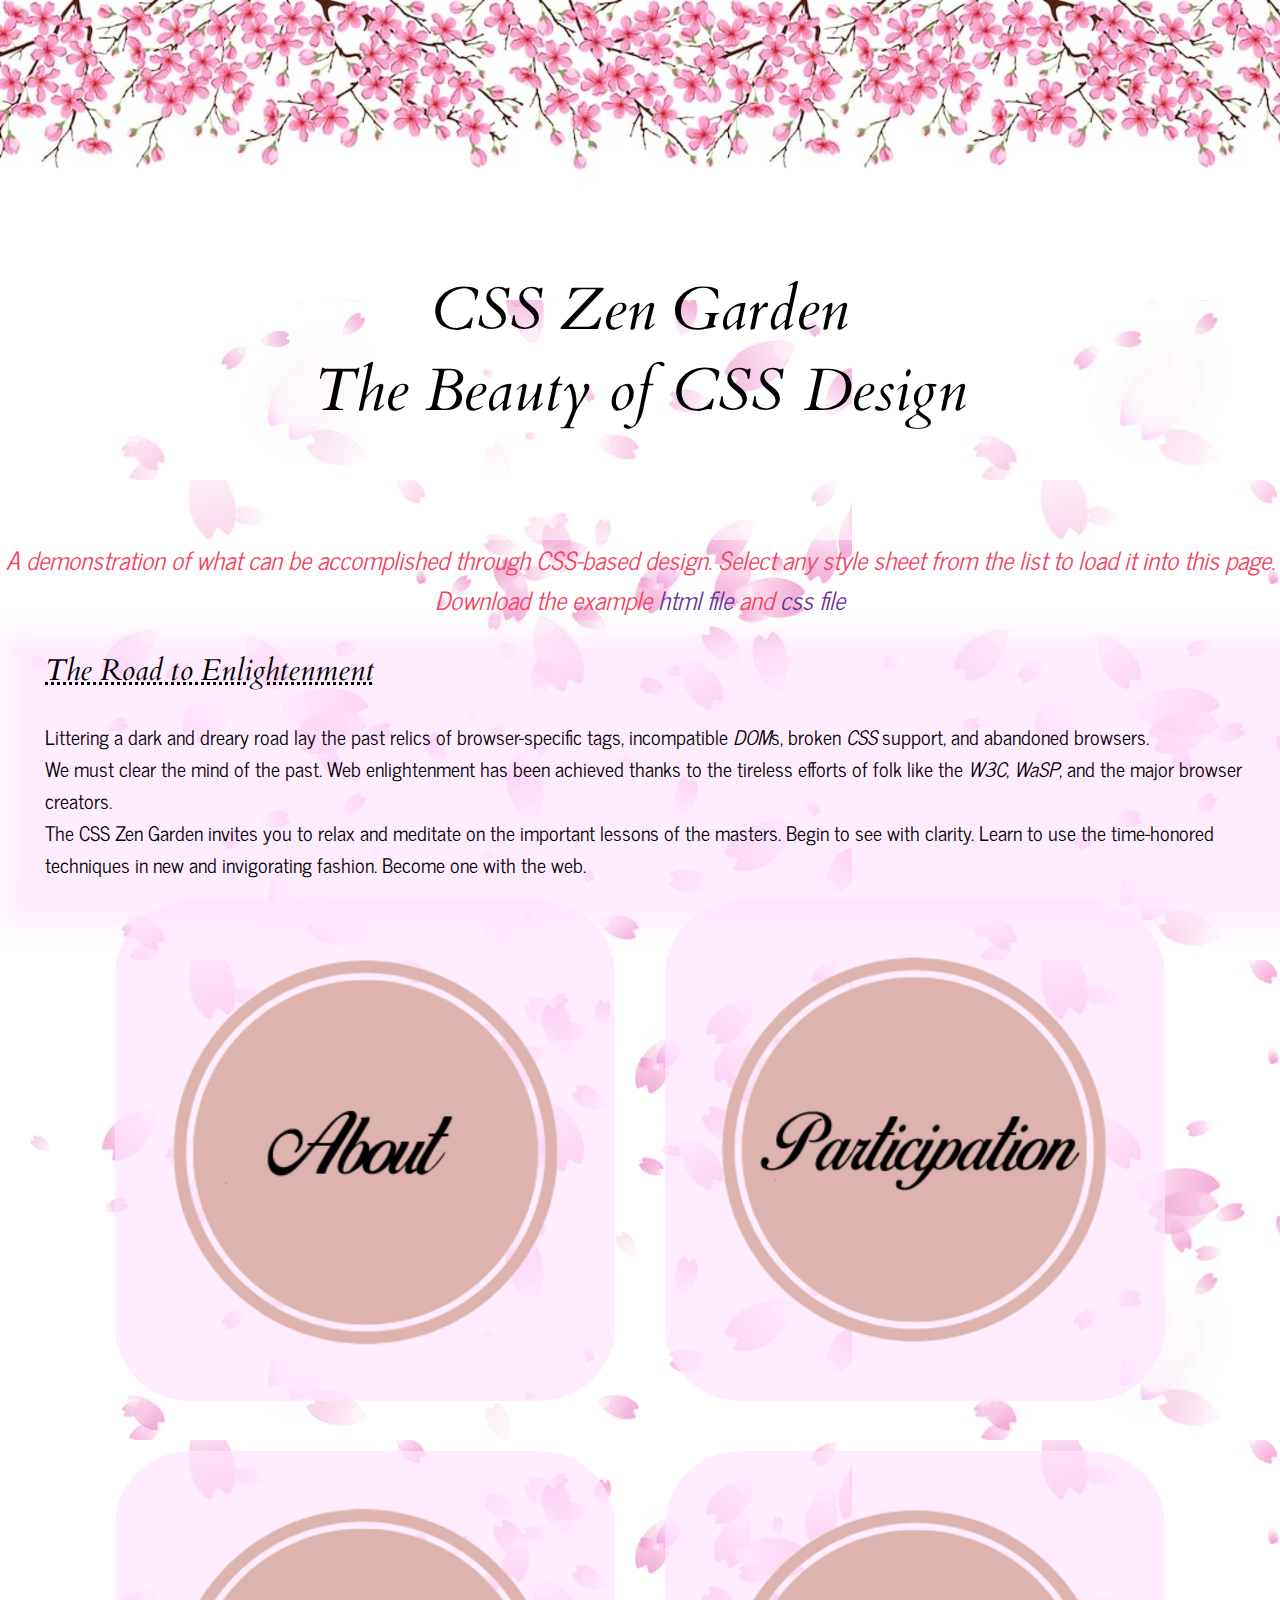
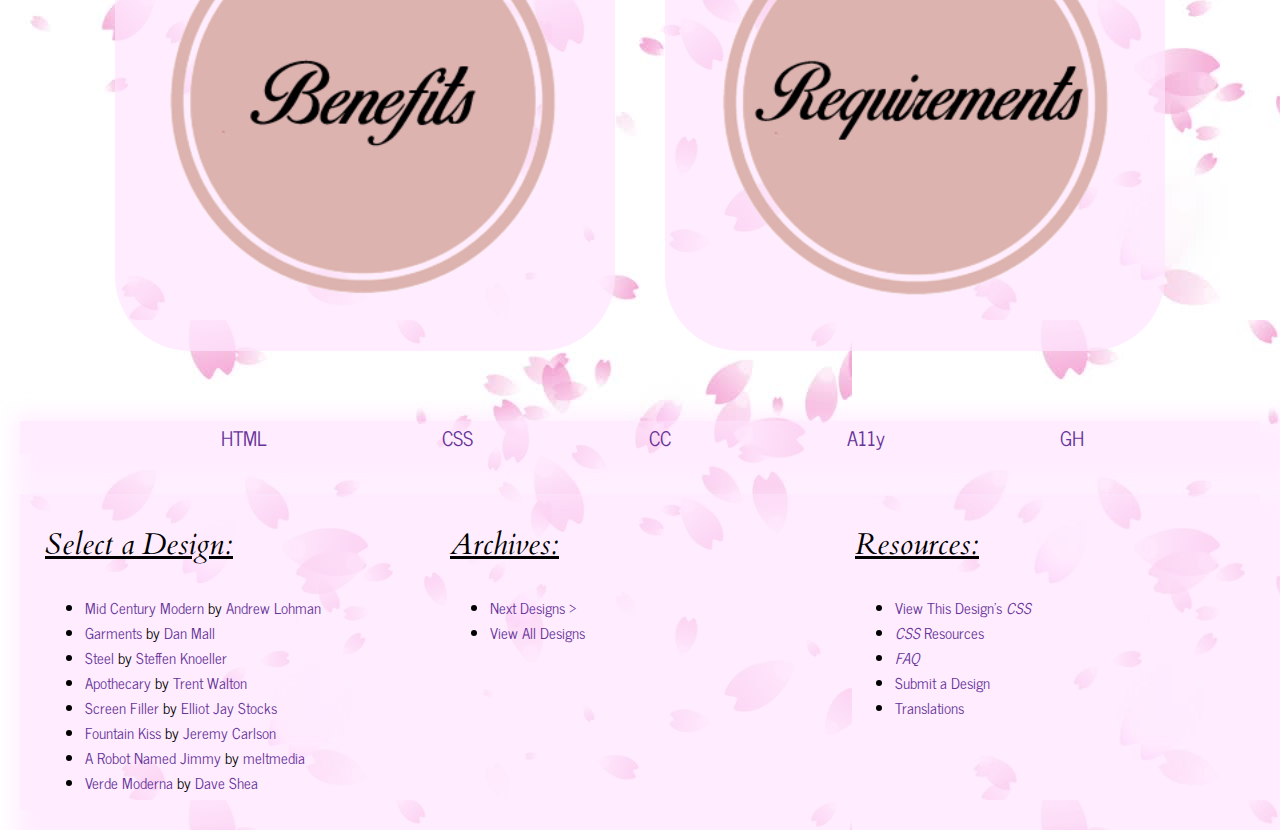
<file: css-zengarden/index.html>
<!DOCTYPE html>
<html lang="en">
<head>
	<meta charset="utf-8">
	<title>CSS Zen Garden: The Beauty of CSS Design</title>

	<link rel="stylesheet" media="screen" href="style.css">
	<link rel="alternate" type="application/rss+xml" title="RSS" href="http://www.csszengarden.com/zengarden.xml">

	<meta name="viewport" content="width=device-width, initial-scale=1.0">
	<meta name="author" content="Dave Shea">
	<meta name="description" content="A demonstration of what can be accomplished visually through CSS-based design.">
	<meta name="robots" content="all">


	<!--[if lt IE 9]>
	<script src="script/html5shiv.js"></script>
	<![endif]-->
</head>

<!--
	View source is a feature, not a bug. Thanks for your curiosity and
	interest in participating!
	Here are the submission guidelines for the new and improved csszengarden.com:
	- CSS3? Of course! Prefix for ALL browsers where necessary.
	- go responsive; test your layout at multiple screen sizes.
	- your browser testing baseline: IE9+, recent Chrome/Firefox/Safari, and iOS/Android
	- Graceful degradation is acceptable, and in fact highly encouraged.
	- use classes for styling. Don't use ids.
	- web fonts are cool, just make sure you have a license to share the files. Hosted 
	  services that are applied via the CSS file (ie. Google Fonts) will work fine, but
	  most that require custom HTML won't. TypeKit is supported, see the readme on this
	  page for usage instructions: https://github.com/mezzoblue/csszengarden.com/
	And a few tips on building your CSS file:
	- use :first-child, :last-child and :nth-child to get at non-classed elements
	- use ::before and ::after to create pseudo-elements for extra styling
	- use multiple background images to apply as many as you need to any element
	- use the Kellum Method for image replacement, if still needed. http://goo.gl/GXxdI
	- don't rely on the extra divs at the bottom. Use ::before and ::after instead.
		
-->

<body id="css-zen-garden">
<div class="page-wrapper">

	<section class="intro" id="zen-intro">
		<header role="banner">
			<h1>CSS Zen Garden</h1>
			<h2>The Beauty of <abbr title="Cascading Style Sheets">CSS</abbr> Design</h2>
		</header>

		<div class="summary" id="zen-summary" role="article">
			<p>A demonstration of what can be accomplished through <abbr title="Cascading Style Sheets">CSS</abbr>-based design. Select any style sheet from the list to load it into this page.</p>
			<p>Download the example <a href="/examples/index" title="This page's source HTML code, not to be modified.">html file</a> and <a href="/examples/style.css" title="This page's sample CSS, the file you may modify.">css file</a></p>
		</div>

		<div class="preamble" id="zen-preamble" role="article">
			<h3>The Road to Enlightenment</h3>
			<p>Littering a dark and dreary road lay the past relics of browser-specific tags, incompatible <abbr title="Document Object Model">DOM</abbr>s, broken <abbr title="Cascading Style Sheets">CSS</abbr> support, and abandoned browsers.</p>
			<p>We must clear the mind of the past. Web enlightenment has been achieved thanks to the tireless efforts of folk like the <abbr title="World Wide Web Consortium">W3C</abbr>, <abbr title="Web Standards Project">WaSP</abbr>, and the major browser creators.</p>
			<p>The CSS Zen Garden invites you to relax and meditate on the important lessons of the masters. Begin to see with clarity. Learn to use the time-honored techniques in new and invigorating fashion. Become one with the web.</p>
		</div>
	</section>

	<div class="main supporting" id="zen-supporting" role="main">
		<div class="explanation" id="zen-explanation" role="article">
			<h3>So What is This About?</h3>
			<p>There is a continuing need to show the power of <abbr title="Cascading Style Sheets">CSS</abbr>. The Zen Garden aims to excite, inspire, and encourage participation. To begin, view some of the existing designs in the list. Clicking on any one will load the style sheet into this very page. The <abbr title="HyperText Markup Language">HTML</abbr> remains the same, the only thing that has changed is the external <abbr title="Cascading Style Sheets">CSS</abbr> file. Yes, really.</p>
			<p><abbr title="Cascading Style Sheets">CSS</abbr> allows complete and total control over the style of a hypertext document. The only way this can be illustrated in a way that gets people excited is by demonstrating what it can truly be, once the reins are placed in the hands of those able to create beauty from structure. Designers and coders alike have contributed to the beauty of the web; we can always push it further.</p>
		</div>

		<div class="participation" id="zen-participation" role="article">
			<h3>Participation</h3>
			<p>Strong visual design has always been our focus. You are modifying this page, so strong <abbr title="Cascading Style Sheets">CSS</abbr> skills are necessary too, but the example files are commented well enough that even <abbr title="Cascading Style Sheets">CSS</abbr> novices can use them as starting points. Please see the <a href="http://www.mezzoblue.com/zengarden/resources/" title="A listing of CSS-related resources"><abbr title="Cascading Style Sheets">CSS</abbr> Resource Guide</a> for advanced tutorials and tips on working with <abbr title="Cascading Style Sheets">CSS</abbr>.</p>
			<p>You may modify the style sheet in any way you wish, but not the <abbr title="HyperText Markup Language">HTML</abbr>. This may seem daunting at first if you&#8217;ve never worked this way before, but follow the listed links to learn more, and use the sample files as a guide.</p>
			<p>Download the sample <a href="/examples/index" title="This page's source HTML code, not to be modified.">HTML</a> and <a href="/examples/style.css" title="This page's sample CSS, the file you may modify.">CSS</a> to work on a copy locally. Once you have completed your masterpiece (and please, don&#8217;t submit half-finished work) upload your <abbr title="Cascading Style Sheets">CSS</abbr> file to a web server under your control. <a href="http://www.mezzoblue.com/zengarden/submit/" title="Use the contact form to send us your CSS file">Send us a link</a> to an archive of that file and all associated assets, and if we choose to use it we will download it and place it on our server.</p>
		</div>

		<div class="benefits" id="zen-benefits" role="article">
			<h3>Benefits</h3>
			<p>Why participate? For recognition, inspiration, and a resource we can all refer to showing people how amazing <abbr title="Cascading Style Sheets">CSS</abbr> really can be. This site serves as equal parts inspiration for those working on the web today, learning tool for those who will be tomorrow, and gallery of future techniques we can all look forward to.</p>
		</div>

		<div class="requirements" id="zen-requirements" role="article">
			<h3>Requirements</h3>
			<p>Where possible, we would like to see mostly <abbr title="Cascading Style Sheets, levels 1 and 2">CSS 1 &amp; 2</abbr> usage. <abbr title="Cascading Style Sheets, levels 3 and 4">CSS 3 &amp; 4</abbr> should be limited to widely-supported elements only, or strong fallbacks should be provided. The CSS Zen Garden is about functional, practical <abbr title="Cascading Style Sheets">CSS</abbr> and not the latest bleeding-edge tricks viewable by 2% of the browsing public. The only real requirement we have is that your <abbr title="Cascading Style Sheets">CSS</abbr> validates.</p>
			<p>Luckily, designing this way shows how well various browsers have implemented <abbr title="Cascading Style Sheets">CSS</abbr> by now. When sticking to the guidelines you should see fairly consistent results across most modern browsers. Due to the sheer number of user agents on the web these days &#8212; especially when you factor in mobile &#8212; pixel-perfect layouts may not be possible across every platform. That&#8217;s okay, but do test in as many as you can. Your design should work in at least IE9+ and the latest Chrome, Firefox, iOS and Android browsers (run by over 90% of the population).</p>
			<p>We ask that you submit original artwork. Please respect copyright laws. Please keep objectionable material to a minimum, and try to incorporate unique and interesting visual themes to your work. We&#8217;re well past the point of needing another garden-related design.</p>
			<p>This is a learning exercise as well as a demonstration. You retain full copyright on your graphics (with limited exceptions, see <a href="http://www.mezzoblue.com/zengarden/submit/guidelines/">submission guidelines</a>), but we ask you release your <abbr title="Cascading Style Sheets">CSS</abbr> under a Creative Commons license identical to the <a href="http://creativecommons.org/licenses/by-nc-sa/3.0/" title="View the Zen Garden's license information.">one on this site</a> so that others may learn from your work.</p>
			<p role="contentinfo">By <a href="http://www.mezzoblue.com/">Dave Shea</a>. Bandwidth graciously donated by <a href="http://www.mediatemple.net/">mediatemple</a>. Now available: <a href="http://www.amazon.com/exec/obidos/ASIN/0321303474/mezzoblue-20/">Zen Garden, the book</a>.</p>
		</div>

		<footer>
			<a href="http://validator.w3.org/check/referer" title="Check the validity of this site&#8217;s HTML" class="zen-validate-html">HTML</a>
			<a href="http://jigsaw.w3.org/css-validator/check/referer" title="Check the validity of this site&#8217;s CSS" class="zen-validate-css">CSS</a>
			<a href="http://creativecommons.org/licenses/by-nc-sa/3.0/" title="View the Creative Commons license of this site: Attribution-NonCommercial-ShareAlike." class="zen-license">CC</a>
			<a href="http://mezzoblue.com/zengarden/faq/#aaa" title="Read about the accessibility of this site" class="zen-accessibility">A11y</a>
			<a href="https://github.com/mezzoblue/csszengarden.com" title="Fork this site on Github" class="zen-github">GH</a>
		</footer>

	</div>


	<aside class="sidebar" role="complementary">
		<div class="wrapper">

			<div class="design-selection" id="design-selection">
				<h3 class="select">Select a Design:</h3>
				<nav role="navigation">
					<ul>
					<li>
						<a href="/221/" class="design-name">Mid Century Modern</a> by						<a href="http://andrewlohman.com/" class="designer-name">Andrew Lohman</a>
					</li>					<li>
						<a href="/220/" class="design-name">Garments</a> by						<a href="http://danielmall.com/" class="designer-name">Dan Mall</a>
					</li>					<li>
						<a href="/219/" class="design-name">Steel</a> by						<a href="http://steffen-knoeller.de" class="designer-name">Steffen Knoeller</a>
					</li>					<li>
						<a href="/218/" class="design-name">Apothecary</a> by						<a href="http://trentwalton.com" class="designer-name">Trent Walton</a>
					</li>					<li>
						<a href="/217/" class="design-name">Screen Filler</a> by						<a href="http://elliotjaystocks.com/" class="designer-name">Elliot Jay Stocks</a>
					</li>					<li>
						<a href="/216/" class="design-name">Fountain Kiss</a> by						<a href="http://jeremycarlson.com" class="designer-name">Jeremy Carlson</a>
					</li>					<li>
						<a href="/215/" class="design-name">A Robot Named Jimmy</a> by						<a href="http://meltmedia.com/" class="designer-name">meltmedia</a>
					</li>					<li>
						<a href="/214/" class="design-name">Verde Moderna</a> by						<a href="http://www.mezzoblue.com/" class="designer-name">Dave Shea</a>
					</li>					</ul>
				</nav>
			</div>

			<div class="design-archives" id="design-archives">
				<h3 class="archives">Archives:</h3>
				<nav role="navigation">
					<ul>
						<li class="next">
							<a href="/214/page1">
								Next Designs <span class="indicator">&rsaquo;</span>
							</a>
						</li>
						<li class="viewall">
							<a href="http://www.mezzoblue.com/zengarden/alldesigns/" title="View every submission to the Zen Garden.">
								View All Designs							</a>
						</li>
					</ul>
				</nav>
			</div>

			<div class="zen-resources" id="zen-resources">
				<h3 class="resources">Resources:</h3>
				<ul>
					<li class="view-css">
						<a href="style.css" title="View the source CSS file of the currently-viewed design.">
							View This Design&#8217;s <abbr title="Cascading Style Sheets">CSS</abbr>						</a>
					</li>
					<li class="css-resources">
						<a href="http://www.mezzoblue.com/zengarden/resources/" title="Links to great sites with information on using CSS.">
							<abbr title="Cascading Style Sheets">CSS</abbr> Resources						</a>
					</li>
					<li class="zen-faq">
						<a href="http://www.mezzoblue.com/zengarden/faq/" title="A list of Frequently Asked Questions about the Zen Garden.">
							<abbr title="Frequently Asked Questions">FAQ</abbr>						</a>
					</li>
					<li class="zen-submit">
						<a href="http://www.mezzoblue.com/zengarden/submit/" title="Send in your own CSS file.">
							Submit a Design						</a>
					</li>
					<li class="zen-translations">
						<a href="http://www.mezzoblue.com/zengarden/translations/" title="View translated versions of this page.">
							Translations						</a>
					</li>
				</ul>
			</div>
		</div>
	</aside>


</div>

<!--
	These superfluous divs/spans were originally provided as catch-alls to add extra imagery.
	These days we have full ::before and ::after support, favour using those instead.
	These only remain for historical design compatibility. They might go away one day.
		
-->
<div class="extra1" role="presentation"></div><div class="extra2" role="presentation"></div><div class="extra3" role="presentation"></div>
<div class="extra4" role="presentation"></div><div class="extra5" role="presentation"></div><div class="extra6" role="presentation"></div>

</body>
</html>
</file>
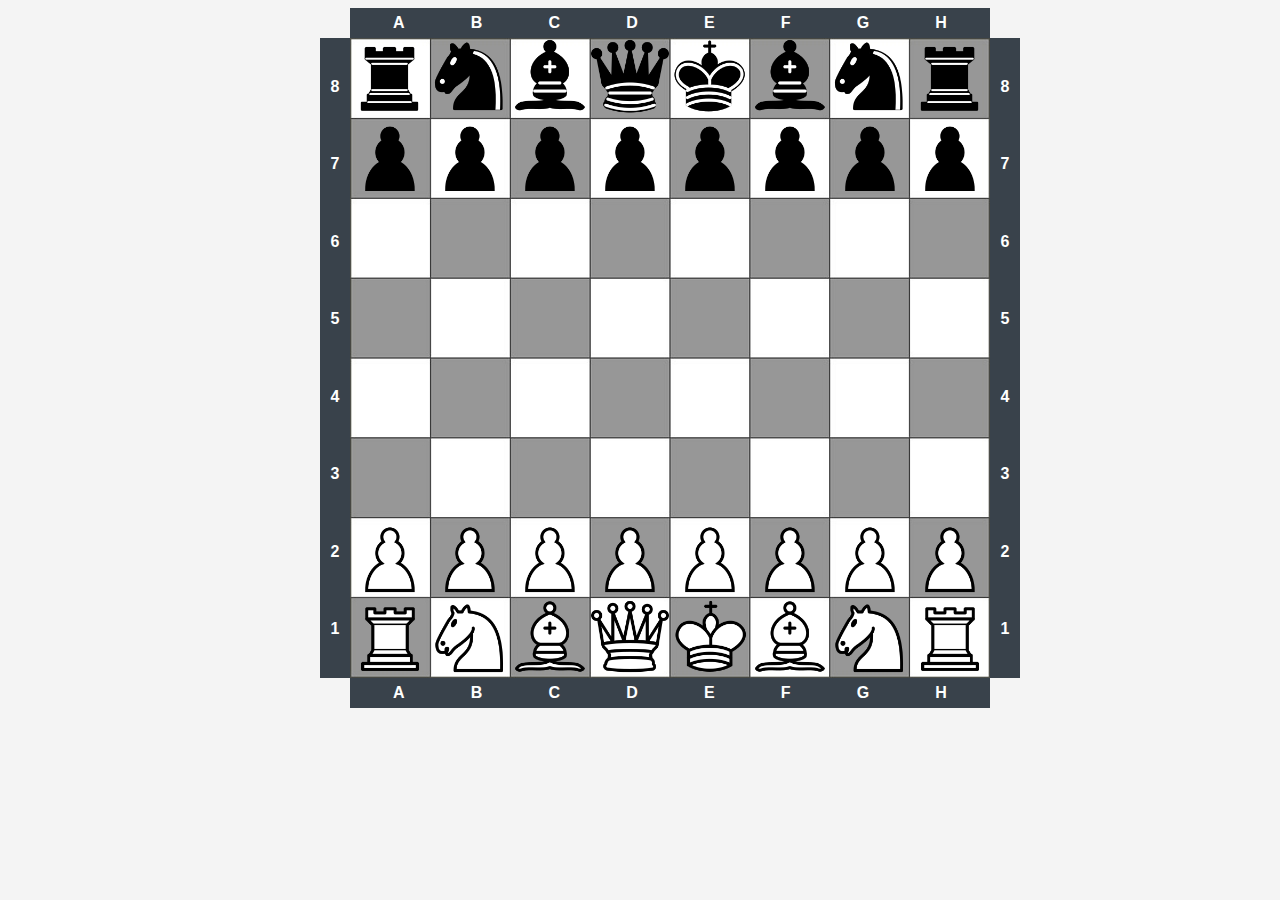
<file: grid-chessboard/index.html>
<!DOCTYPE html>
<html lang="en">
<head>
    <meta charset="UTF-8">
    <meta name="viewport" content="width=device-width, initial-scale=1.0">
    <meta http-equiv="X-UA-Compatible" content="ie=edge">
    <link rel="stylesheet" href="style.css">
    <title>Chessboard</title>
</head>

<body>
<div class="chessboard">
    <div class="chess-grid">
        <!-- black pieces -->
        <div class="bl-pawn1"><img src="images/black-pawn.png" alt="pawn"></div>
        <div class="bl-pawn2"><img src="images/black-pawn.png" alt="pawn"></div>
        <div class="bl-pawn3"><img src="images/black-pawn.png" alt="pawn"></div>
        <div class="bl-pawn4"><img src="images/black-pawn.png" alt="pawn"></div>
        <div class="bl-pawn5"><img src="images/black-pawn.png" alt="pawn"></div>
        <div class="bl-pawn6"><img src="images/black-pawn.png" alt="pawn"></div>
        <div class="bl-pawn7"><img src="images/black-pawn.png" alt="pawn"></div>
        <div class="bl-pawn8"><img src="images/black-pawn.png" alt="pawn"></div>
        <div class="bl-rook1"> <img src="images/black-rook.png" alt="rook1b"></div>
        <div class="bl-rook2"> <img src="images/black-rook.png" alt="rook2b"></div>
        <div class="bl-knight1"> <img src="images/black-knight.png" alt="knight1b"></div>
        <div class="bl-knight2"> <img src="images/black-knight.png" alt="knight2b"></div>
        <div class="bl-bishop1"> <img src="images/black-bishop.png" alt="bishop1b"></div>
        <div class="bl-bishop2"> <img src="images/black-bishop.png" alt="bishop2b"></div>
        <div class="king-black"><img src="images/black-king.png" alt="king"></div>
        <div class="queen-black"><img src="images/black-queen.png" alt="queen"></div>
        
        <!-- white pieces -->
        <div class="wh-pawn1"><img src="images/white-pawn.png" alt="pawn"></div>
        <div class="wh-pawn2"><img src="images/white-pawn.png" alt="pawn"></div>
        <div class="wh-pawn3"><img src="images/white-pawn.png" alt="pawn"></div>
        <div class="wh-pawn4"><img src="images/white-pawn.png" alt="pawn"></div>
        <div class="wh-pawn5"><img src="images/white-pawn.png" alt="pawn"></div>
        <div class="wh-pawn6"><img src="images/white-pawn.png" alt="pawn"></div>
        <div class="wh-pawn7"><img src="images/white-pawn.png" alt="pawn"></div>
        <div class="wh-pawn8"><img src="images/white-pawn.png" alt="pawn"></div>
        <div class="wh-rook1"> <img src="images/white-rook.png" alt="rook1w"></div>
        <div class="wh-rook2"> <img src="images/white-rook.png" alt="rook2w"></div>  
        <div class="wh-knight1"> <img src="images/white-knight.png" alt="knight1w"></div>
        <div class="wh-knight2"> <img src="images/white-knight.png" alt="knight2w"></div>
        <div class="wh-bishop1"> <img src="images/white-bishop.png" alt="bishop1w"></div>
        <div class="wh-bishop2"> <img src="images/white-bishop.png" alt="bishop2w"></div>
        <div class="king-white"><img src="images/white-king.png" alt="king"></div>
        <div class="queen-white"><img src="images/white-queen.png" alt="queen"></div>
    </div>

    <div class="letters-top">
        <div>A</div>
        <div>B</div>
        <div>C</div>
        <div>D</div>
        <div>E</div>
        <div>F</div>
        <div>G</div>
        <div>H</div>
    </div>

    <div class="letters-bottom">
        <div>A</div>
        <div>B</div>
        <div>C</div>
        <div>D</div>
        <div>E</div>
        <div>F</div>
        <div>G</div>
        <div>H</div>
    </div>

    <div class="numbers-left">
        <div>8</div>
        <div>7</div>
        <div>6</div>
        <div>5</div>
        <div>4</div>
        <div>3</div>
        <div>2</div>
        <div>1</div>
    </div>

    <div class="numbers-right">
        <div>8</div>
        <div>7</div>
        <div>6</div>
        <div>5</div>
        <div>4</div>
        <div>3</div>
        <div>2</div>
        <div>1</div>
    </div>
</div>
</body>
</html>
</file>
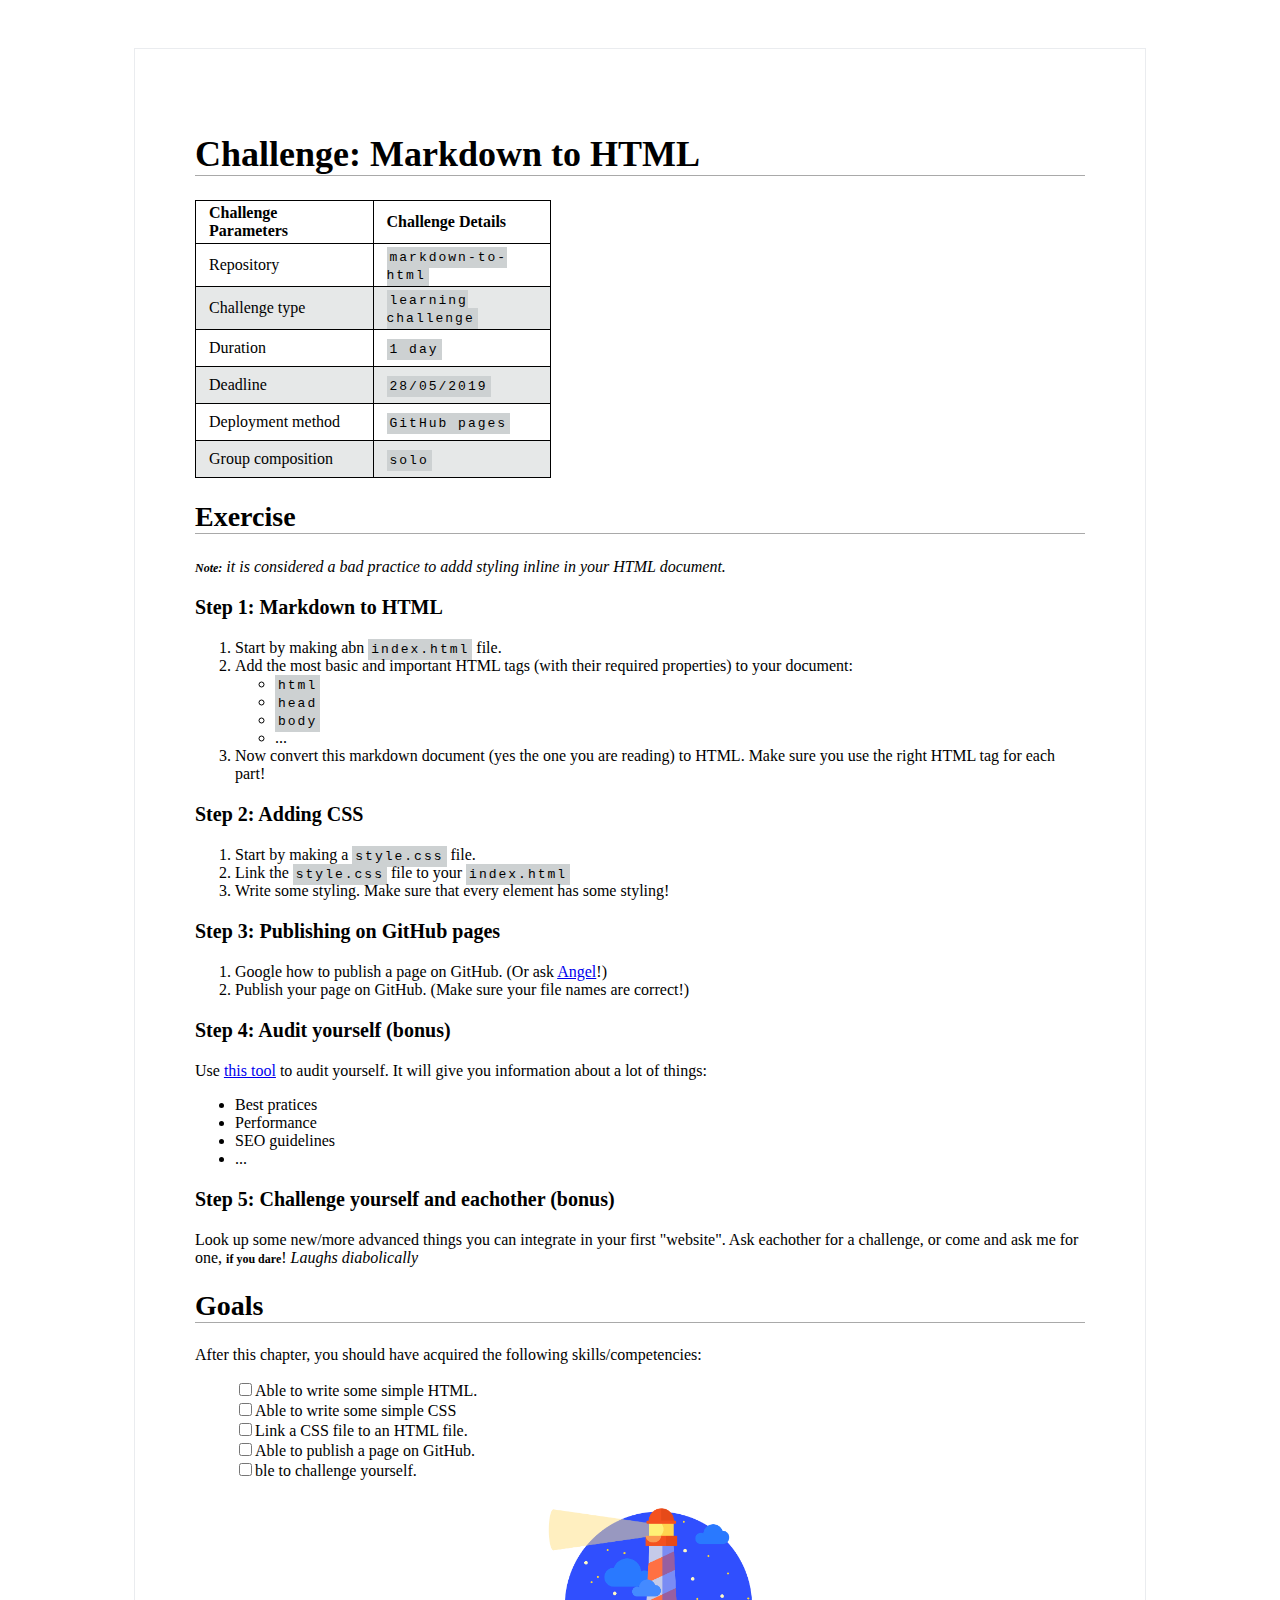
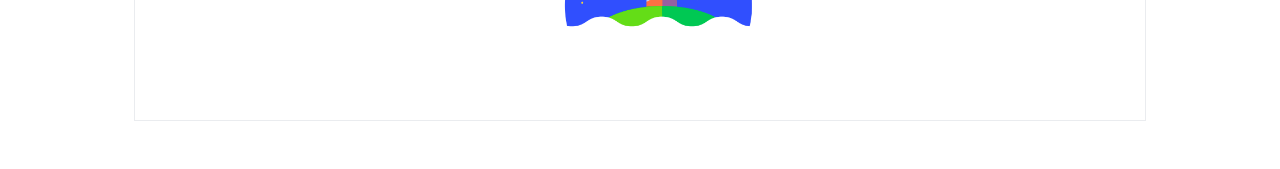
<file: markdown-to-html/index.html>
<!DOCTYPE html>
<html lang='en'>
  <head>
    <meta charset='UTF-8'/>
    <title>Markdown_to_HTML</title>
    <link rel='stylesheet' href='style.css'/>
    <meta name="viewport" content="width=device-width, initial-scale=1.0">
    <meta name="description" content="Dit is mijn eerste website"
  </head>
  <body>
      <div class="container">
      <h1>Challenge: Markdown to HTML</h1>

      <table>
          <thead>
            <tr>
                <th>Challenge Parameters</th>
                <th>Challenge Details</th>
            </tr>
        </thead>
        <tbody>
          <tr>
            <td>Repository</td>
            <td><code>markdown-to-html</code></td>
        </tr>
        <tr>
            <td>Challenge type</td>
            <td><code>learning challenge</code></td>
        </tr>
        <tr>
            <td>Duration</td>
            <td><code>1 day</code></td>
        </tr>
        <tr>
            <td>Deadline</td>
            <td><code>28/05/2019</code></td>
        </tr>
        <tr>
            <td>Deployment method</td>
            <td><code>GitHub pages</code></td>
        </tr>
        <tr>
            <td>Group composition</td>
            <td><code>solo</code></td>
        </tr>
        </tbody>  
      </table>
    <h2>Exercise</h2>
      <p class="exercise"><code2>Note:</code2> it is considered a bad practice to addd styling inline in your HTML document.</p>
    <h3>Step 1: Markdown to HTML</h3>
      <ol>
        <li>Start by making abn <code>index.html</code> file.</li>
        <li>Add the most basic and important HTML tags (with their required properties) to your document:
            <ul class='bolletjes'>
                <li><code>html</code></li>
                <li><code>head</code></li>
                <li><code>body</code></li>
                <li>...</li>
            </ul>
        </li>
        <li>Now convert this markdown document (yes the one you are reading) to HTML. Make sure you use the right HTML tag for each part!</li>
      </ol>
    <h3>Step 2: Adding CSS</h3>
      <ol>
        <li>Start by making a <code>style.css</code> file.</li>
        <li>Link the <code>style.css</code> file to your <code>index.html</code></li>
        <li>Write some styling. Make sure that every element has some styling!</li>
      </ol>
    <h3>Step 3: Publishing on GitHub pages</h3>
      <ol>
        <li>Google how to publish a page on GitHub. (Or ask <a href="https://github.com/AngelNedelchev">Angel</a>!)</li>
        <li> Publish your page on GitHub. (Make sure your file names are correct!)</li>
      </ol>
    <h3>Step 4: Audit yourself (bonus)</h3>
      <p>Use 
          <a href="https://developers.google.com/web/tools/lighthouse/">this tool</a> to audit yourself. It will give you information about a lot of things:
      <ul>
            <li>Best pratices</li>
            <li>Performance</li>
            <li>SEO guidelines</li>
            <li>...</li>
      </ul>
      </p>
    <h3>Step 5: Challenge yourself and eachother (bonus)</h3>
      <p>Look up some new/more advanced things you can integrate in your first "website". Ask eachother for a challenge, or come and ask me for one, <code3>if you dare</code3>! <code4>Laughs diabolically</code4></p>

    <h2>Goals</h2>
      <p>After this chapter, you should have acquired the following skills/competencies:</p>
      <ul class="checklist">
          <li>
            <label for="html">
            <input type="checkbox" name="html">Able to write some simple HTML.
            </label>
          </li>
          <li>
            <label for="css">
            <input type="checkbox" name="css">Able to write some simple CSS
            </label>
          </li>
          <li>
            <label for="linkCssHtml">
            <input type="checkbox" name="linkCssHtml">Link a CSS file to an HTML file.
            </label>
          </li>
           <li>
            <label for="github">
            <input type="checkbox" name="github">Able to publish a page on GitHub.
            </label>
          </li>
          <li>
            <label for="challenge">
            <input type="checkbox" name="challenge">ble to challenge yourself.
            </label>
          </li>  
      </p>
     <p align="center">  
        <img width="30%"; src="lighthouse.png" alt="Lighthouse logo">
    </p>
      </div>
  </body>
</html>
</file>
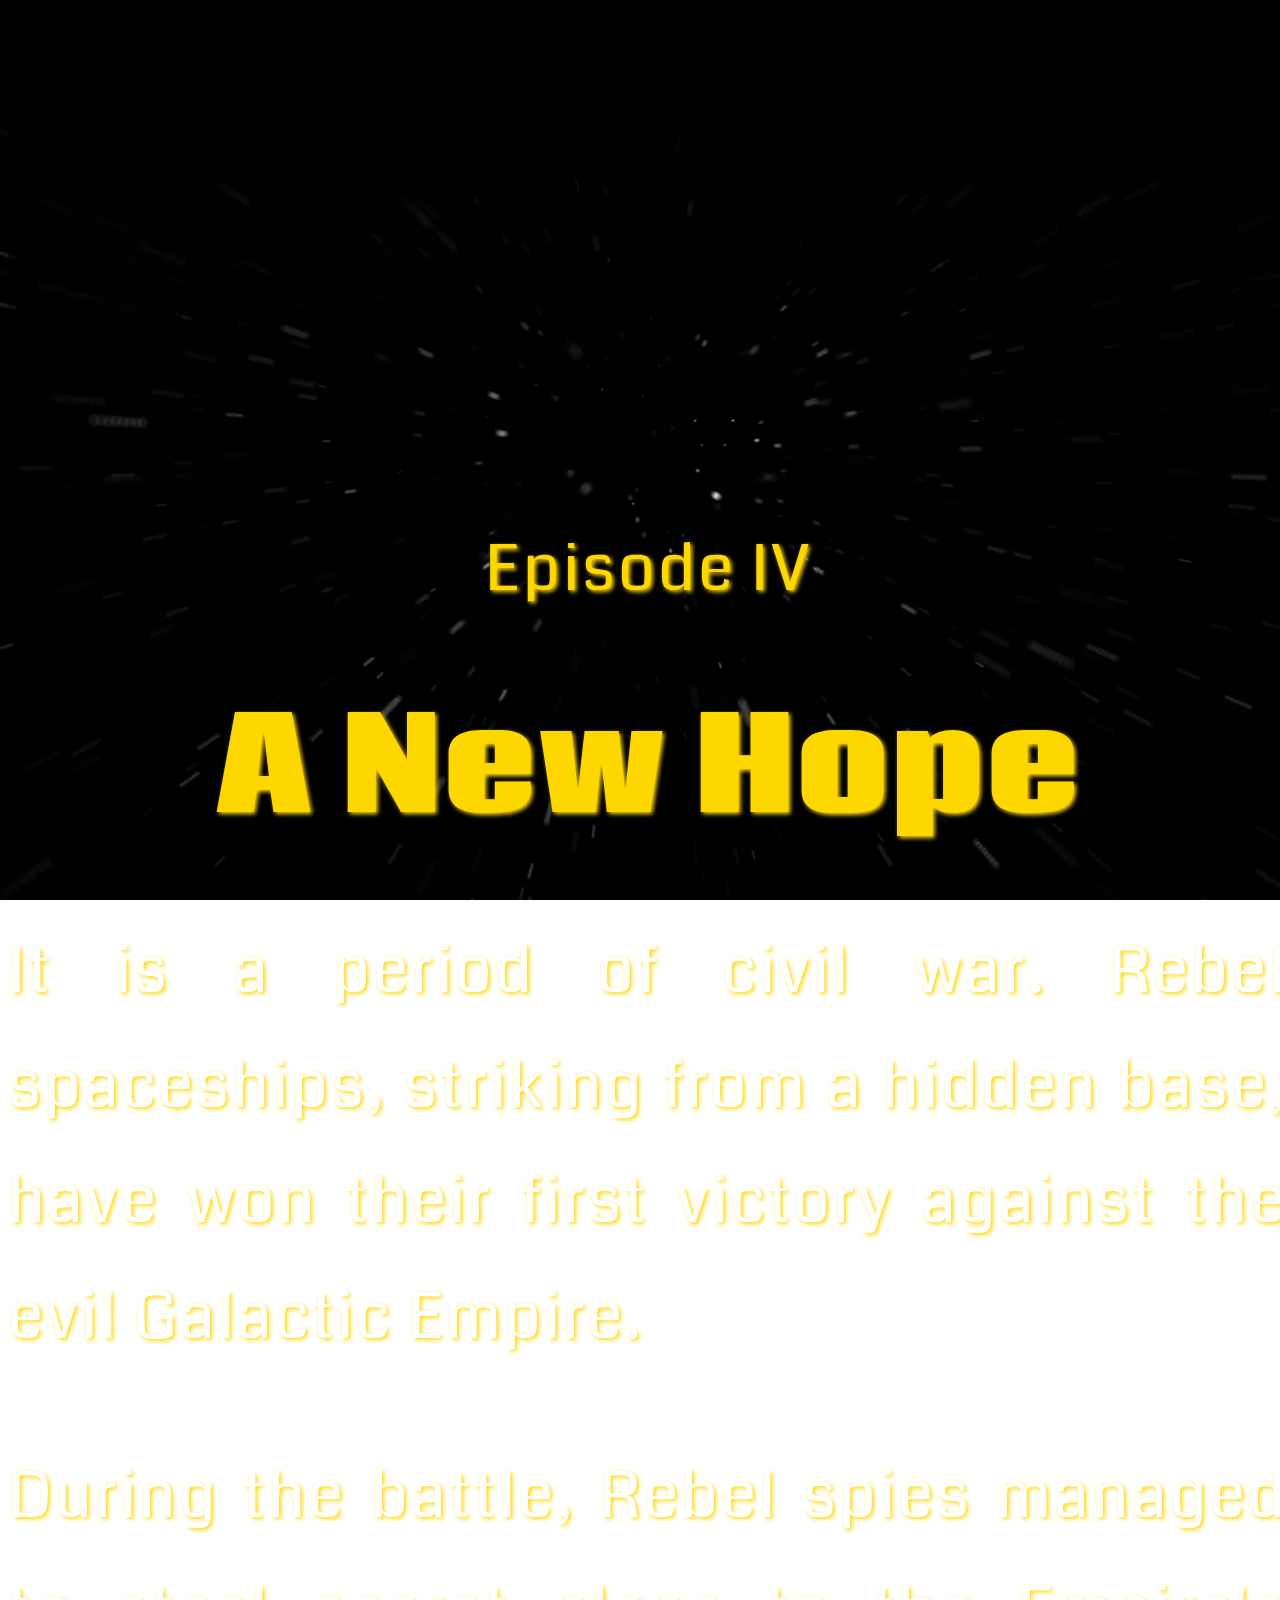
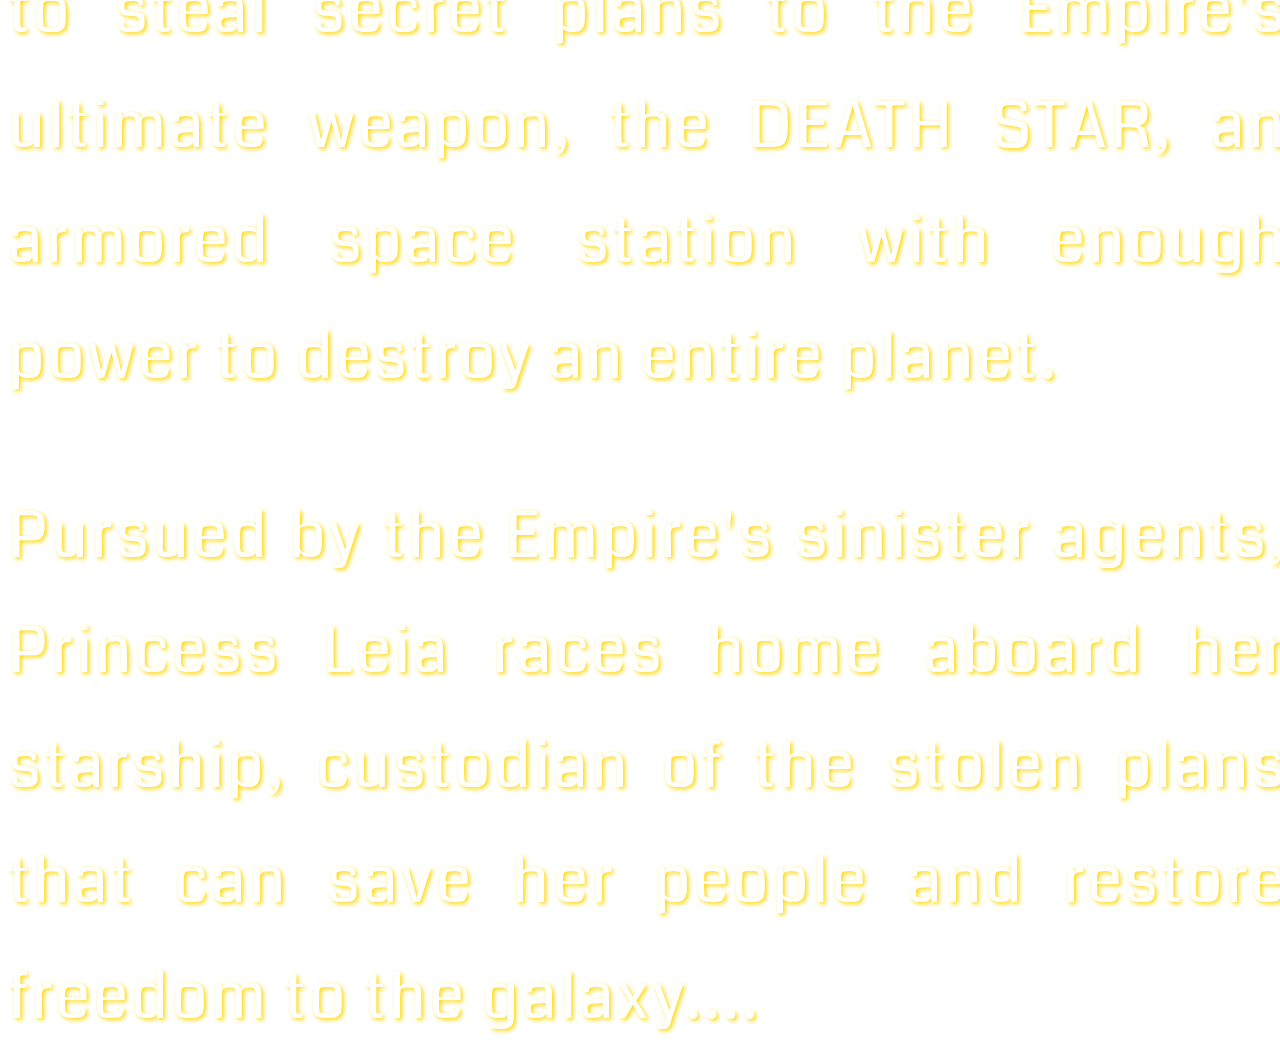
<file: starwars-crawl/index.html>
<!DOCTYPE html>
<html lang="en">
<head>
    <meta charset="UTF-8">
    <meta name="viewport" content="width=device-width, initial-scale=1.0">
    <meta http-equiv="X-UA-Compatible" content="ie=edge">

    <link rel="stylesheet" href="style.css">

    <title>Star Wars Crawl</title>
</head>
<body>
    
    <!-- Crawl -->
    <div class="fade"></div>
    <section class="star-wars">
        <div class="crawl">
            <div class="title">
                <p>Episode IV</p>
                <h1>A New Hope</h1>
            </div>

            <p>It is a period of civil war.
                Rebel spaceships, striking
                from a hidden base, have won
                their first victory against
                the evil Galactic Empire.
            </p>
                
            <p>During the battle, Rebel
                spies managed to steal secret
                plans to the Empire's
                ultimate weapon, the DEATH
                STAR, an armored space
                station with enough power
                to destroy an entire planet.
            </p>
                
            <p> Pursued by the Empire's
                sinister agents, Princess
                Leia races home aboard her
                starship, custodian of the
                stolen plans that can save her
                people and restore
                freedom to the galaxy....
            </p>
        </div>
    </section>
</body>
</html>
</file>
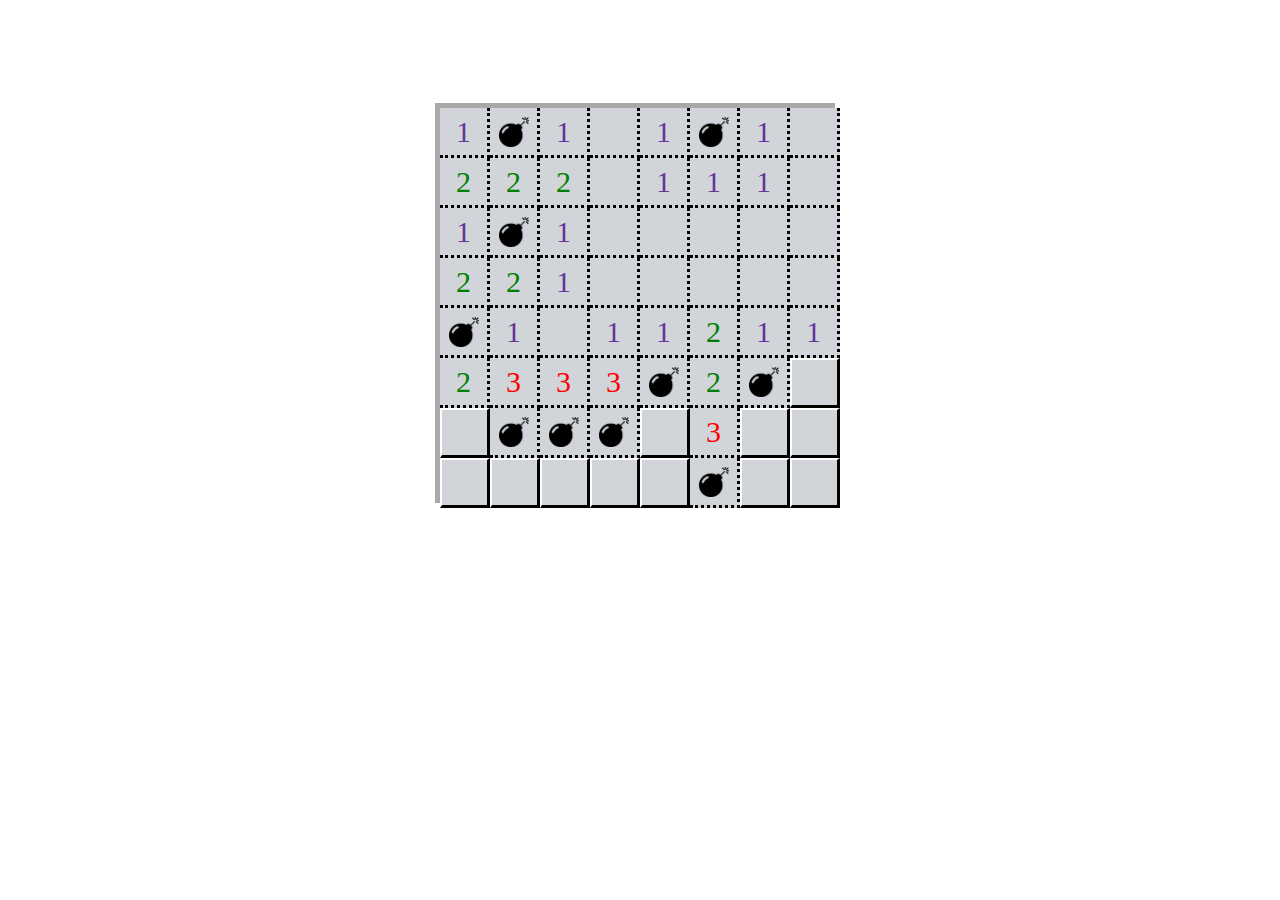
<file: flexbox-minefield/flexbox.html>
<!DOCTYPE html>
<html lang='en'>
<head>
    <meta charset='UTF-8'/>
    <title>Flexbbox</title>
    <link rel='stylesheet' href='flexbox.css'/>
  </head>
  <body>
    <div id='minefield'>
    <div class="box">
      <div class="discoverd1">1</div>
      <div class="discoverdb"><img src="bom.png" alt="BOM"></div>
      <div class="discoverd1">1</div>
      <div class="discoverd"> </div>
      <div class="discoverd1">1</div>
      <div class="discoverdb"><img src="bom.png" alt="BOM"></div>
      <div class="discoverd1">1</div>
      <div class="discoverd"> </div>
        
      <div class="discoverd2">2</div>
      <div class="discoverd2">2</div>
      <div class="discoverd2">2</div>
      <div class="discoverd"> </div>
      <div class="discoverd1">1</div>
      <div class="discoverd1">1</div>
      <div class="discoverd1">1</div>
      <div class="discoverd"> </div>
        
      <div class="discoverd1">1</div>
      <div class="discoverdb"><img src="bom.png" alt="BOM"></div>
      <div class="discoverd1">1</div>
      <div class="discoverd"> </div>
      <div class="discoverd"> </div>
      <div class="discoverd"> </div>
      <div class="discoverd"> </div>
      <div class="discoverd"> </div>
        
      <div class="discoverd2">2</div>
      <div class="discoverd2">2</div>
      <div class="discoverd1">1</div>
      <div class="discoverd"> </div>
      <div class="discoverd"> </div>
      <div class="discoverd"> </div>
      <div class="discoverd"> </div>
      <div class="discoverd"> </div>
        
      <div class="discoverdb"><img src="bom.png" alt="BOM"></div>
      <div class="discoverd1">1</div>
      <div class="discoverd"> </div>
      <div class="discoverd1">1</div>
      <div class="discoverd1">1</div>
      <div class="discoverd2">2</div>
      <div class="discoverd1">1</div>
      <div class="discoverd1">1</div>
        
      <div class="discoverd2">2</div>
      <div class="discoverd3">3</div>
      <div class="discoverd3">3</div>
      <div class="discoverd3">3</div>
      <div class="discoverdb"><img src="bom.png" alt="BOM"></div>
      <div class="discoverd2">2</div>
      <div class="discoverdb"><img src="bom.png" alt="BOM"></div>
      <div class="hidden"><span>1</span></div>
        
      <div class="hidden"><span>1</span></div>
      <div class="discoverdb"><img src="bom.png" alt="BOM"></div>
      <div class="discoverdb"><img src="bom.png" alt="BOM"></div>
      <div class="discoverdb"><img src="bom.png" alt="BOM"></div>
      <div class="hidden"><span>3</span></div>
      <div class="discoverd3">3</div>
      <div class="hidden"><span>2</span></div>
      <div class="hidden"><span>1</span></div>
        
      <div class="hidden"><span>1</span></div>
      <div class="hidden"><span>2</span></div>
      <div class="hidden"><span>3</span></div>
      <div class="hidden"><span>2</span></div>
      <div class="hidden"><span>2</span></div>
      <div class="discoverdb"><img src="bom.png" alt="BOM"></div>
      <div class="hidden"><span>1</span></div>
      <div class="hidden"></div>
    </div>
    </div>
  </body>
</html>
</file>
<file: css-zengarden/style.css>
@import url('https://fonts.googleapis.com/css?family=News+Cycle&display=swap');
@import url('https://fonts.googleapis.com/css?family=Cardo&display=swap');

/* font-family: 'Cardo', serif; */
/* font-family: 'News Cycle', sans-serif; */

/* basis */
body, html {
    padding: 0; margin: 0;
    background-image: url(images/blossomfalling.jpg);
    background-color: #FAF1F9;
    font-size: 20px;
    font-family: 'News Cycle', sans-serif;
}

h3 {
    font-family: 'Cardo', serif;
    font-size: 30px;
    font-style: italic;
    font-weight: 300;
    text-decoration: underline;
    text-decoration-style: dotted;
}

h2 abbr {
    display: inline;
    padding-left: 20px;
    padding-right: 20px;
}

abbr {
    text-decoration: none;
    font-style: oblique;
}

a {
    text-decoration: none;
    color: rebeccapurple
}

a:visited {color: mediumvioletred}
a:hover {color: deeppink}

p {
    line-height: 1.6;
    margin: 0;
    padding: 0;
}

/* banner */ 
header {
    background-image: url(images/cherryblossom.png);
    background-repeat: repeat-x;
    background-attachment: fixed;
    height: 60vh
}

h1, h2 {
    margin: 0;
    display: flex;
    justify-content: center;
    font-family: 'Cardo', serif;
    font-size: 60px;
    font-style: italic;
    font-weight: lighter;
    color: black;
    position: relative; 
    top: 50%
}

/* summary */
.summary {
    text-align: center;
    color: rgb(244, 66, 95);
    font-size: 25px;
    font-style: italic;
    box-shadow: 0px -60px 150px 15px rgb(255, 255, 255);
    -webkit-box-shadow: 0px -60px 150px 15px rgb(255, 255, 255);
    -moz-box-shadow: 0px -60px 150px 15px rgb(255, 255, 255);
}

.preamble {
    text-align: left;
    background-color: rgb(255, 230, 255, 0.7);
    margin: 20px;
    padding-left: 25px;
    box-shadow: 15px 15px 20px 30px rgb(255, 230, 255, 0.7);
    -webkit-box-shadow: 15px 15px 20px 30px rgb(255, 230, 255, 0.7);
    -moz-box-shadow: 15px 15px 20px 30px rgb(255, 230, 255, 0.7);
}

/* main */
.explanation {
    grid-area: grid1;
    background-image: url(images/About.png);
    background-repeat: no-repeat;
    background-size: 80%;
    background-position: center;
    border-radius: 15%;
    padding: 25px;
    text-indent: -9999px;
}

.explanation:hover {
    box-shadow: 15px 15px 40px 20px rgb(221, 180, 221);
    -webkit-box-shadow: 15px 15px 40px 20px rgb(221, 180, 221);
    -moz-box-shadow: 15px 15px 20px 40px rgb(221, 180, 221);
    text-indent: 0px;
    background-image: none;
    overflow: scroll;
}

.participation {
    grid-area: grid2;
    background-image: url(images/Participation.png);
    background-repeat: no-repeat;
    background-size: 80%;
    background-position: center;
    border-radius: 15%;
    padding: 25px;
    text-indent: -9999px;
}

.participation:hover {
    box-shadow: 15px 15px 40px 20px rgb(221, 180, 221);
    -webkit-box-shadow: 15px 15px 40px 20px rgb(221, 180, 221);
    -moz-box-shadow: 15px 15px 20px 40px rgb(221, 180, 221);
    text-indent: 0px;
    background-image: none;
    overflow: scroll;
}

.benefits {
    grid-area: grid3;
    background-image: url(images/Benefits.png);
    background-repeat: no-repeat;
    background-size: 80%;
    background-position: center;
    border-radius: 15%;
    padding: 25px;
    text-indent: -9999px;
}

.benefits:hover {
    box-shadow: 15px 15px 40px 20px rgb(221, 180, 221);
    -webkit-box-shadow: 15px 15px 40px 20px rgb(221, 180, 221);
    -moz-box-shadow: 15px 15px 20px 40px rgb(221, 180, 221);
    text-indent: 0px;
    background-image: none;
    overflow: scroll;
}

.requirements {
    grid-area: grid4;
    background-image: url(images/Requirement.png);
    background-repeat: no-repeat;
    background-size: 80%;
    background-position: center;
    border-radius: 15%;
    padding: 25px;
    text-indent: -9999px;
}

.requirements:hover {
    box-shadow: 15px 15px 40px 20px rgb(221, 180, 221);
    -webkit-box-shadow: 15px 15px 40px 20px rgb(221, 180, 221);
    -moz-box-shadow: 15px 15px 20px 40px rgb(221, 180, 221);
    text-indent: 0px;
    background-image: none;
    overflow: scroll;
}

footer {
    grid-area: footer;
}

.main.supporting {
    display: grid;
    grid-template-columns: auto 500px 500px auto;
    grid-template-rows: 500px 500px;
    grid-template-areas: 
        ". grid1 grid2 ." 
        ". grid3 grid4 ."
        "footer footer footer footer";
    grid-gap: 50px;
}

.explanation, .participation, .benefits, .requirements {
    background-color: rgb(255, 230, 255, 0.7);
    text-align: left;
    padding-left: 25px; padding-right: 25px;
}

footer {display: flex;
    justify-content: space-evenly;
    margin: 20px;
    padding-left: 25px;
    background-color: rgb(255, 230, 255, 0.7);
    box-shadow: 10px 10px 20px 20px rgb(255, 230, 255, 0.7);
    -webkit-box-shadow: 15px 15px 20px 20px rgb(255, 230, 255, 0.7);
    -moz-box-shadow: 15px 15px 20px 20px rgb(255, 230, 255, 0.7);
    text-align: center;
}

/* Sidebar */        
.wrapper {display: grid;
    grid-template-columns: 1fr 1fr 1fr;
    grid-template-rows: auto;
    grid-template-areas: "col1 col2 col3";
    margin: 20px;
    padding-left: 25px;
    font-size: 15px;
    background-color: rgb(255, 230, 255, 0.7);
    box-shadow: 15px 15px 20px 20px rgb(255, 230, 255, 0.7);
    -webkit-box-shadow: 15px 15px 20px 20px rgb(255, 230, 255, 0.7);
    -moz-box-shadow: 15px 15px 20px 20px rgb(255, 230, 255, 0.7);
}

.wrapper h3 {text-decoration: underline; 
    text-decoration-style: solid
}
</file>
<file: grid-chessboard/style.css>
body {
    background-color: #f4f4f4;
    display: flex;
    justify-content: center;
    align-items: center;
    font-family: 'Segoe UI', Tahoma, Geneva, Verdana, sans-serif;
}

/* grid chessboard */
.chessboard {
    display: grid;
    height: 640px;
    width: 640px;
    grid-template-areas:
        " . L1 ."
        "N1 pieces N2"
        ". L2 ."
}

.letters-top {
    grid-area: L1;
    display: flex;
    justify-content: space-around;
    align-items: center;
    background-color: #39424b;
    color: white;
    font-weight: bold;
    padding: 10px;
    height: 10px;
}

.letters-bottom {
    grid-area: L2;
    display: flex;
    justify-content: space-around;
    align-items: center;
    background-color: #39424b;
    color: white;
    font-weight: bold;
    padding: 10px;
    height: 10px;
}

.numbers-left {
    grid-area: N1;
    display: flex;
    flex-direction: column;
    justify-content: space-around;
    align-items: center;
    background-color: #39424b;
    color: white;
    font-weight: bold;
    padding: 10px;
    width: 10px;
}

.numbers-right {
    grid-area: N2;
    display: flex;
    flex-direction: column;
    justify-content: space-around;
    align-items: center;
    background-color: #39424b;
    color: white;
    font-weight: bold;
    padding: 10px;
    width: 10px;
}

.chess-grid {
    grid-area: pieces;
}

/* grid pieces */
.chess-grid {
    background-image: url(images/Chessboard.jpg);
    display: grid;
    height: 640px;
    width: 640px;
    grid-template-columns: repeat(8, 80px);
    grid-template-rows: repeat(8, 80px);
    grid-template-areas: 
        "A8 B8 C8 D8 E8 F8 G8 H8"
        "A7 B7 C7 D7 E7 F7 G7 H7"
        "A6 B6 C6 D6 E6 F6 G6 H6"
        "A5 B5 C5 D5 E5 F5 G5 H5"
        "A4 B4 C4 D4 E4 F4 G4 H4"
        "A3 B3 C3 D3 E3 F3 G3 H3"
        "A2 B2 C2 D2 E2 F2 G2 H2"
        "A1 B1 C1 D1 E1 F1 G1 H1";
    text-align: center;
    align-items: center;
}

.chess-grid img {
    height: 80px;
    width: 80px;
    margin: 0;
    box-sizing: border-box;
}
/* Black pawns */
.bl-pawn1{
    grid-area: "A7";
}
.bl-pawn2{
    grid-area: "B7";
}
.bl-pawn3{
    grid-area: "C7";
}
.bl-pawn4{
    grid-area: "D7";
}
.bl-pawn5{
    grid-area: "E7";
}
.bl-pawn6{
    grid-area: "F7";
}
.bl-pawn7{
    grid-area: "G7";
}
.bl-pawn8{
    grid-area: "H7";
}

/* White pawns */
.wh-pawn1{
    grid-area: A2;
}
.wh-pawn2{
    grid-area: B2;
}
.wh-pawn3{
    grid-area: C2;
}
.wh-pawn4{
    grid-area: D2;
}
.wh-pawn5{
    grid-area: E2;
}
.wh-pawn6{
    grid-area: F2;
}
.wh-pawn7{
    grid-area: G2;
}
.wh-pawn8{
    grid-area: H2;
}

/* Black rooks */
.bl-rook1{
    grid-area: A8;
}

.bl-rook2{
    grid-area: H8;
}

/* White rooks */
.wh-rook1{
    grid-area: A1;
}

.wh-rook2{
    grid-area: H1;
}

/* Black knights */
.bl-knight1{
    grid-area: B8;
}

.bl-knight2{
    grid-area: G8;
}

/* White knights */
.wh-knight1{
    grid-area: B1;
}

.wh-knight2{
    grid-area: G1;
}

/* Black bishops */
.bl-bishop1{
    grid-area: C8;
}

.bl-bishop2{
    grid-area: F8;
}

/* White bishops */
.wh-bishop1{
    grid-area: C1;
}

.wh-bishop2{
    grid-area: F1;
}

/* Kings */
.king-black {
    grid-area: E8;
}

.king-white {
    grid-area: E1;
}

/* Queens */
.queen-black {
    grid-area: D8;
}

.queen-white {
    grid-area: D1;
}
</file>
<file: markdown-to-html/style.css>
body { text-align: left;
padding: 40px}

.container {
    margin: auto;
    border: 1px solid #eaecef;
    padding: 60px;
    width: 890px;}

a href {padding: 7px}

table, th, td { border: 1px solid black;
border-collapse: collapse;
border-spacing: 0px 0px;
width: 40%;
height: 30px;
text-align: left;
padding-bottom: 3px;
padding-left: 13px;
padding-right: 13px;
padding-top: 3px;}

tr:nth-child(even) {background-color: #e6e8e8;}

h1, h2 { border-bottom: 1px solid darkgray;}

.bolletjes { list-style-type: circle;}

.exercise {font-style: italic;}

.checklist {list-style-type: none;} 

code {background-color: #cdd1d2;
display: inline;
padding: 3px;
letter-spacing: 2px}

code2 { font-style: italic;
font-weight: bold;
font-size: 12px}

code3 {font-weight: bold;
font-size: 12px}

code4 {font-style: italic}

h1 {font-size: 36px;}
h2 {font-size: 28px;}
h3 {font-size: 20px;}

h1, h2, h3 {font-family: "Segoe UI",""Helvetica", "Arial", sans-serif;}
</file>
<file: starwars-crawl/style.css>
@import url('https://fonts.googleapis.com/css?family=Coda&display=swap');
/*font-family: 'Coda', cursive;*/ 

body {
    background-color:black;
    width: 100%;
    height: 100%;
    overflow: hidden;
    background: url(bg.png) no-repeat center center fixed;
    background-size: cover;
}

.fade {
    position: relative;
    width: 100%;
    min-height: 60vh;
    top: -25px;
    background-image: linear-gradient(0deg, transparent, black 75%);
    z-index: 1;
}

.star-wars {
    display: flex;
    justify-content: center;
    height: 800px;
    perspective: 400px;
    font-family: 'Coda', cursive;
    color: white;
    text-shadow: 2px 2px 4px gold;
    font-size: 400%;
    text-align: justify;
    letter-spacing: 3px;
    line-height: 180%;
}

.title {
    text-align: center;
    color:gold
}

.crawl {
    position: relative;
    top: -100px;
    transform-origin: 50% 100%;
    animation: crawl 60s linear ;
}

@keyframes crawl {
    O% {
        top: 0;
        transform: rotateX(20deg) translateZ(O);
    }

    100% {
        top: -6000px;
        transform: rotateX(25deg) translateZ(-2500px);
    }
}
</file>
<file: flexbox-minefield/flexbox.css>
body {display: flex;
    justify-content: center;
    align-items: center;
    height: 600px;
    }
    
#minefield {
    height: 400px;
    width: 400px;
    background-color: #d1d5da;
    font-family: "Times New Romans";
    font-size: 30px;
    box-shadow: -5px -5px darkgray;
    }   

.box div {display: flex;
    justify-content: center;
    align-items: center;
    }

.box {display: flex; 
    flex-wrap: wrap;
    } 

.discoverd {height: 50px; 
    width: 50px; 
    border-right-style: dotted; border-bottom-style: dotted;
    border-color: black;
    color: black;
    box-sizing: border-box;
    }

.discoverd1 {height: 50px; 
    width: 50px; 
    border-right-style: dotted; border-bottom-style: dotted;
    border-color: black;
    box-sizing: border-box;
    color: rebeccapurple; 
    }

.discoverd2 {height: 50px; 
    width: 50px; 
    border-right-style: dotted; border-bottom-style: dotted;
    border-color: black;
    box-sizing: border-box;
    color: green;
    }

.discoverd3 {height: 50px; 
    width: 50px; 
    border-right-style: dotted; border-bottom-style: dotted;
    border-color: black;
    box-sizing: border-box;
    color: red;
    }

.discoverdb {height: 50px; 
    width: 50px; 
    border-right-style: dotted; border-bottom-style: dotted;
    border-color: black;
    box-sizing: border-box;
    }

.hidden {height: 50px; 
    width: 50px; 
    border-bottom-style: solid; border-right-style: solid;
    border-top: 2px solid white; border-left: 2px solid white;
    box-sizing: border-box;
    }
.hidden:hover {border-style: none dotted dotted none; border-color: black; border-width: 3px; box-sizing: border-box}

span {opacity: 0.0}

span:hover {opacity: 1.0;}


img {width: 30px;}
</file>
